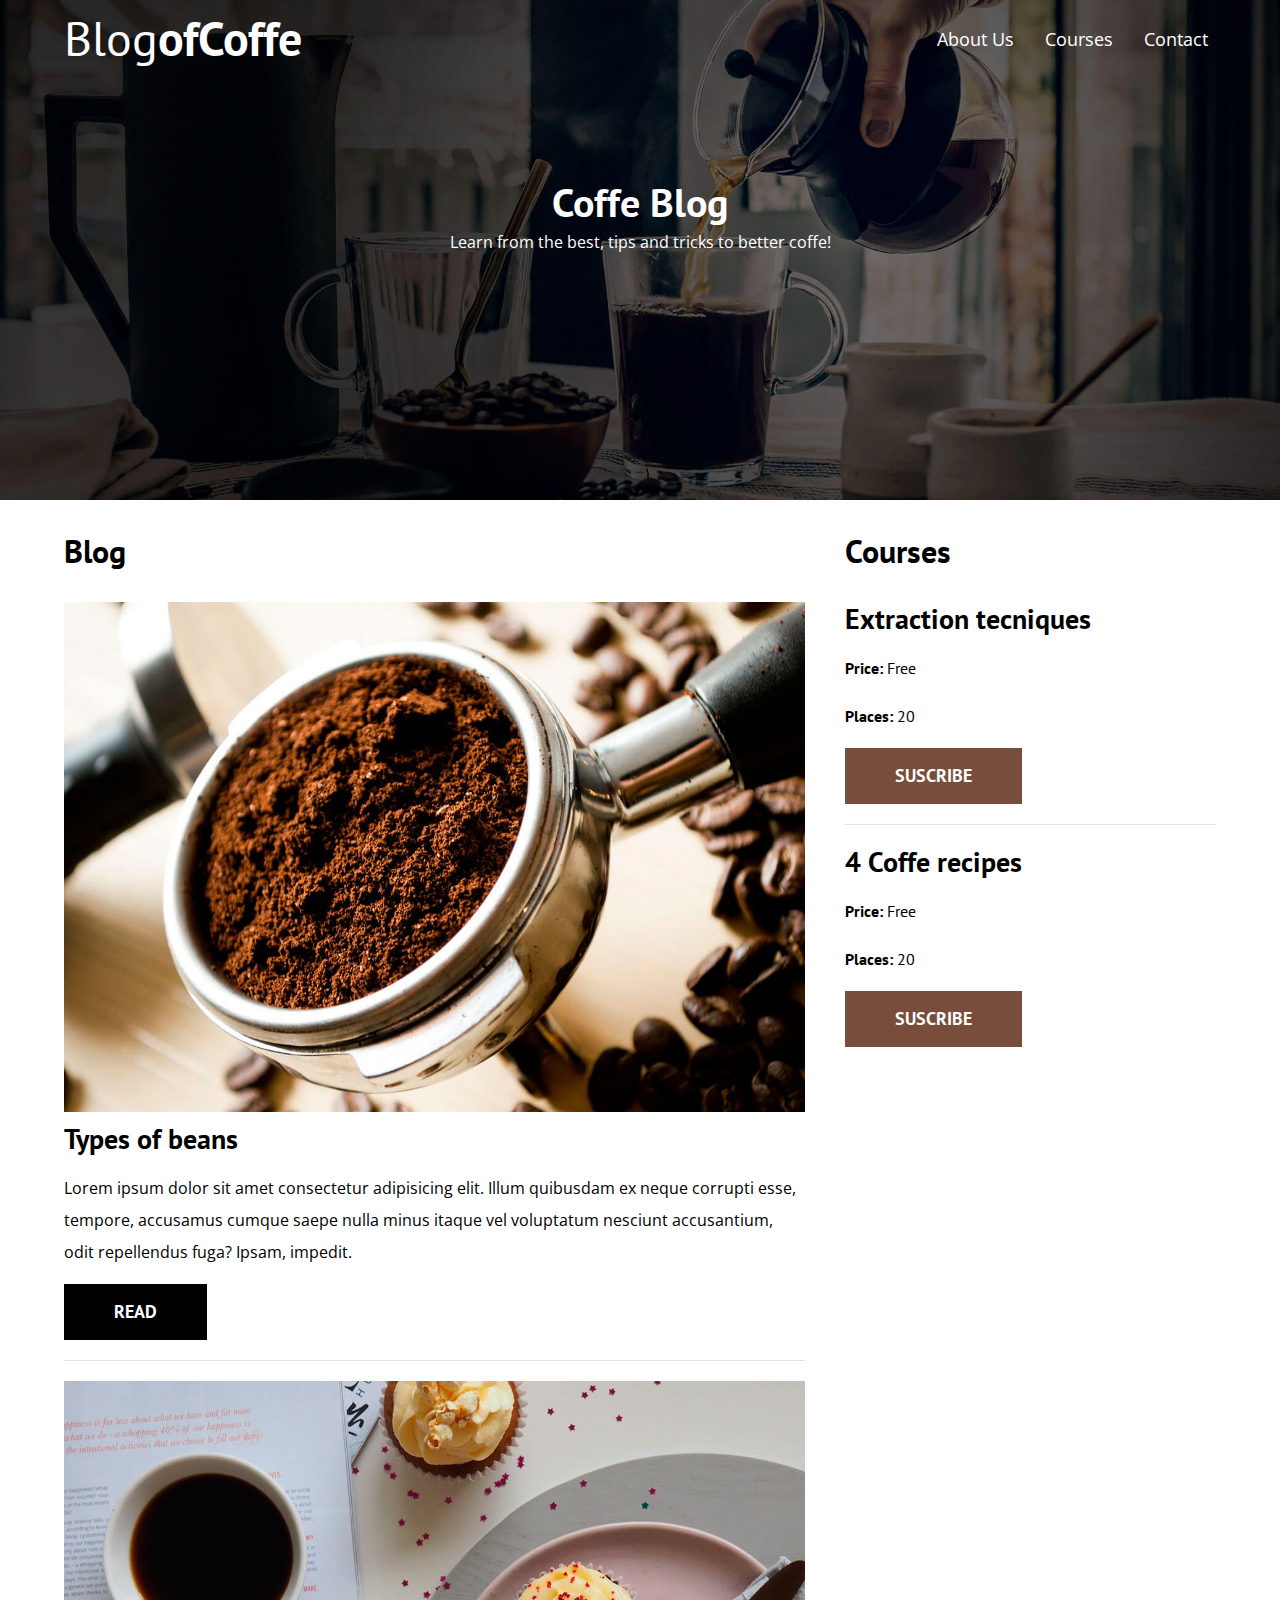
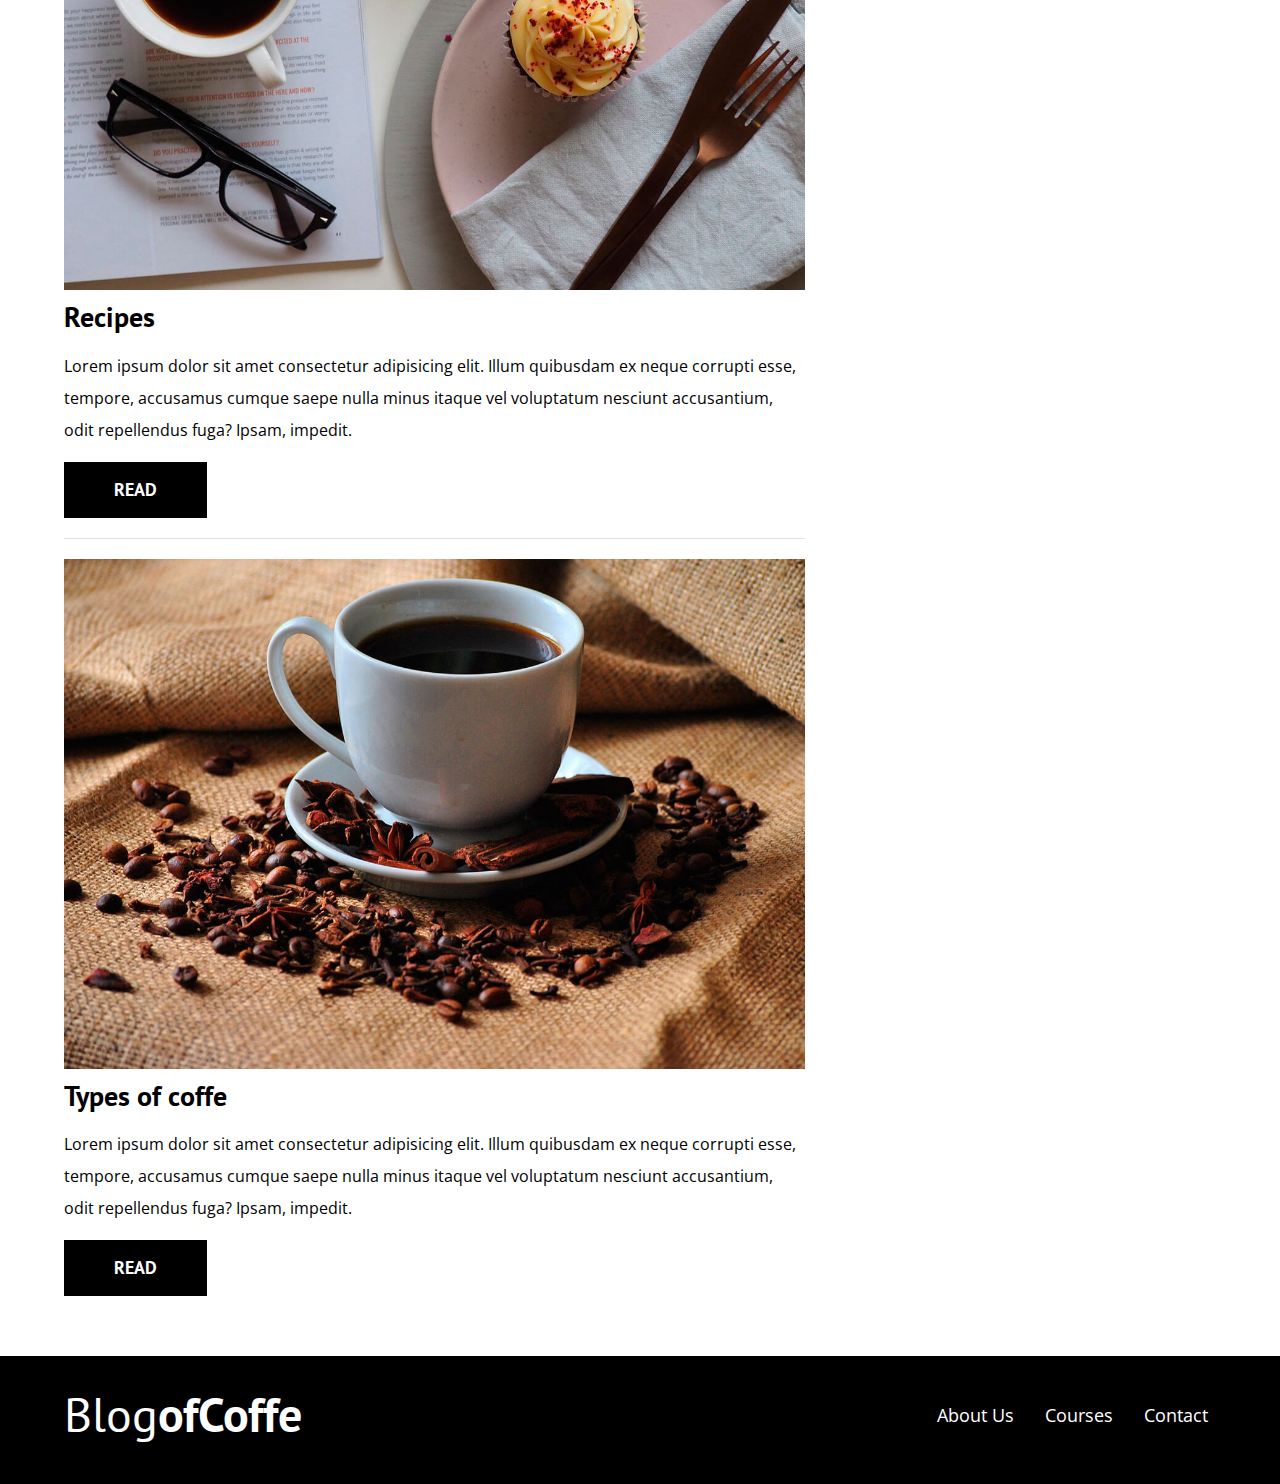
<file: index.html>
<!DOCTYPE html>
<html lang="en">
<head>
    <meta charset="UTF-8">
    <meta name="viewport" content="width=device-width, initial-scale=1.0">
    <meta name="description" content="A frontend for a coffe blog web page">

    <title>Coffe-Shop</title>
    <link rel="stylesheet" href="css/normalize.css">
    <link rel="preconnect" href="https://fonts.googleapis.com">
    <link rel="preconnect" href="https://fonts.gstatic.com" crossorigin>
    <link href="https://fonts.googleapis.com/css2?family=Open+Sans&family=PT+Sans:wght@400;700&display=swap" rel="stylesheet">
    <link rel="stylesheet" href="css/style.css">
</head>
<body>
    <header class="header">
        <div class="header__content">
            <div class="content">
                <div class="bar">
                    <a href="./index.html" class="logo">
                        <h1 class="logo__name no-margin text-center">Blog<span class="logo__bold">ofCoffe</span></h1>
                    </a>

                    <nav class="nav text-center no-margin">
                        <a href="aboutus.html" class="nav__link">About Us</a>
                        <a href="courses.html" class="nav__link">Courses</a>
                        <a href="contact.html" class="nav__link">Contact</a>
                    </nav>
                </div>
            </div>

            <div class="header__text text-center">
                <h2 class="no-margin">Coffe Blog</h2>
                <p class="no-margin">Learn from the best, tips and tricks to better coffe!</p>
            </div> 
        </div>
    </header>

    <div class="content main_content">
        <main class="blog">
            <h3>Blog</h3>
            <article class="entrace">
                <div class="entrace__img">
                    <img loading="lazy" src="./img/blog1.jpg" alt="image">
                </div>

                <div class="entrace__content">
                    <h4 class="no-margin">Types of beans</h4>
                    <p>Lorem ipsum dolor sit amet consectetur adipisicing elit. Illum quibusdam ex neque corrupti esse, tempore, accusamus cumque saepe nulla minus itaque vel voluptatum nesciunt accusantium, odit repellendus fuga? Ipsam, impedit.</p>
                    <a class="btn btn--primary" href="read_entrace.html">Read</a>
                </div>
            </article>

            <article class="entrace">
                <div class="entrace__img">
                    <img loading="lazy" src="./img/blog2.jpg" alt="image">
                </div>

                <div class="entrace__content">
                    <h4 class="no-margin">Recipes</h4>
                    <p>Lorem ipsum dolor sit amet consectetur adipisicing elit. Illum quibusdam ex neque corrupti esse, tempore, accusamus cumque saepe nulla minus itaque vel voluptatum nesciunt accusantium, odit repellendus fuga? Ipsam, impedit.</p>
                    <a class="btn btn--primary" href="read_entrace.html">Read</a>
                </div>
            </article>

            <article class="entrace">
                <div class="entrace__img">
                    <img loading="lazy" src="./img/blog3.jpg" alt="image">
                </div>

                <div class="entrace__content">
                    <h4 class="no-margin">Types of coffe</h4>
                    <p>Lorem ipsum dolor sit amet consectetur adipisicing elit. Illum quibusdam ex neque corrupti esse, tempore, accusamus cumque saepe nulla minus itaque vel voluptatum nesciunt accusantium, odit repellendus fuga? Ipsam, impedit.</p>
                    <a class=" btn btn--primary" href="read_entrace.html">Read</a>
                </div>
            </article> 
        </main>
        <aside class="sidebar">
            <h3>Courses</h3>
        
            <ul class="courses no-padding">
                <li class="widget-course">
                    <h4 class="no-margin">Extraction tecniques</h4>
                    <p class="widget-course__label">
                        Price:
                        <span class="widget-course__info">Free</span>
                    </p>
                    <p class="widget-course__label">
                        Places:
                        <span class="widget-course__info">20</span>
                    </p>
                    <a class=" btn btn--secundary" href="read_entrace.html">Suscribe</a>
                </li>

                <li class="widget-course">
                    <h4 class="no-margin">4 Coffe recipes</h4>
                    <p class="widget-course__label">
                        Price:
                        <span class="widget-course__info">Free</span>
                    </p>
                    <p class="widget-course__label">
                        Places:
                        <span class="widget-course__info">20</span>
                    </p>
                    <a class=" btn btn--secundary" href="read_entrace.html">Suscribe</a>
                </li>
            </ul>
        </aside>
    </div>
    <footer class="footer">
        <div class="content">
            <div class="bar">
                <a href="./index.html" class="logo">
                    <h1 class="logo__name no-margin text-center">Blog<span class="logo__bold">ofCoffe</span></h1>
                </a>

                <nav class="nav text-center no-margin">
                    <a href="aboutus.html" class="nav__link">About Us</a>
                    <a href="courses.html" class="nav__link">Courses</a>
                    <a href="contact.html" class="nav__link">Contact</a>
                </nav>
            </div>
        </div>
    </footer>
</body>
</html>
</file>
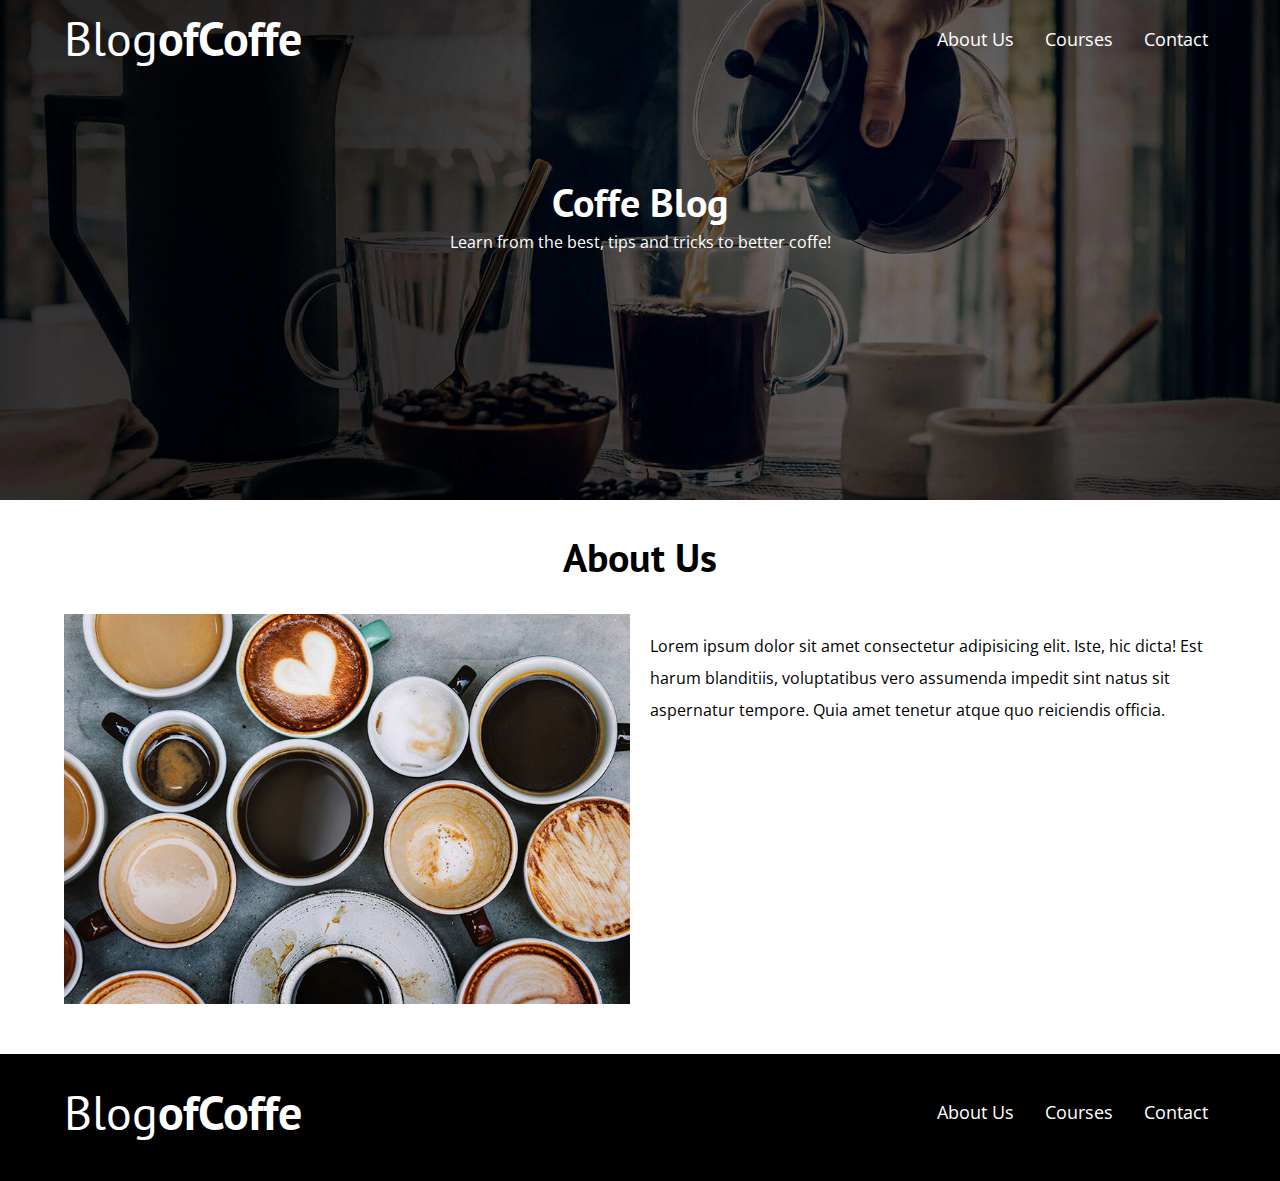
<file: aboutus.html>
<!DOCTYPE html>
<html lang="en">
<head>
    <meta charset="UTF-8">
    <meta name="viewport" content="width=device-width, initial-scale=1.0">
    <title>Coffe-Shop</title>
    <link rel="stylesheet" href="css/normalize.css">
    <link rel="preconnect" href="https://fonts.googleapis.com">
    <link rel="preconnect" href="https://fonts.gstatic.com" crossorigin>
    <link href="https://fonts.googleapis.com/css2?family=Open+Sans&family=PT+Sans:wght@400;700&display=swap" rel="stylesheet">
    <link rel="stylesheet" href="css/style.css">
</head>
<body>
    <header class="header">
        <div class="header__content">
            <div class="content">
                <div class="bar">
                    <a href="./index.html" class="logo">
                        <h1 class="logo__name no-margin text-center">Blog<span class="logo__bold">ofCoffe</span></h1>
                    </a>

                    <nav class="nav text-center no-margin">
                        <a href="aboutus.html" class="nav__link">About Us</a>
                        <a href="courses.html" class="nav__link">Courses</a>
                        <a href="contact.html" class="nav__link">Contact</a>
                    </nav>
                </div>
            </div>

            <div class="header__text text-center">
                <h2 class="no-margin">Coffe Blog</h2>
                <p class="no-margin">Learn from the best, tips and tricks to better coffe!</p>
            </div> 
        </div>
    </header>

    <main class="content">
        <h2 class="text-center">About Us</h2>
        <div class="aboutus">
            <div class="aboutus__img">
                <img src="./img/nosotros.jpg" alt="aboutus">
            </div>

            <div class="aboutus__text">
                <p>Lorem ipsum dolor sit amet consectetur adipisicing elit. Iste, hic dicta! Est harum blanditiis, voluptatibus vero assumenda impedit sint natus sit aspernatur tempore. Quia amet tenetur atque quo reiciendis officia.</p>
            </div>
        </div>
    </main>
    
    <footer class="footer">
        <div class="content">
            <div class="bar">
                <a href="./index.html" class="logo">
                    <h1 class="logo__name no-margin text-center">Blog<span class="logo__bold">ofCoffe</span></h1>
                </a>

                <nav class="nav text-center no-margin">
                    <a href="aboutus.html" class="nav__link">About Us</a>
                    <a href="courses.html" class="nav__link">Courses</a>
                    <a href="contact.html" class="nav__link">Contact</a>
                </nav>
            </div>
        </div>
    </footer>
</body>
</html>
</file>
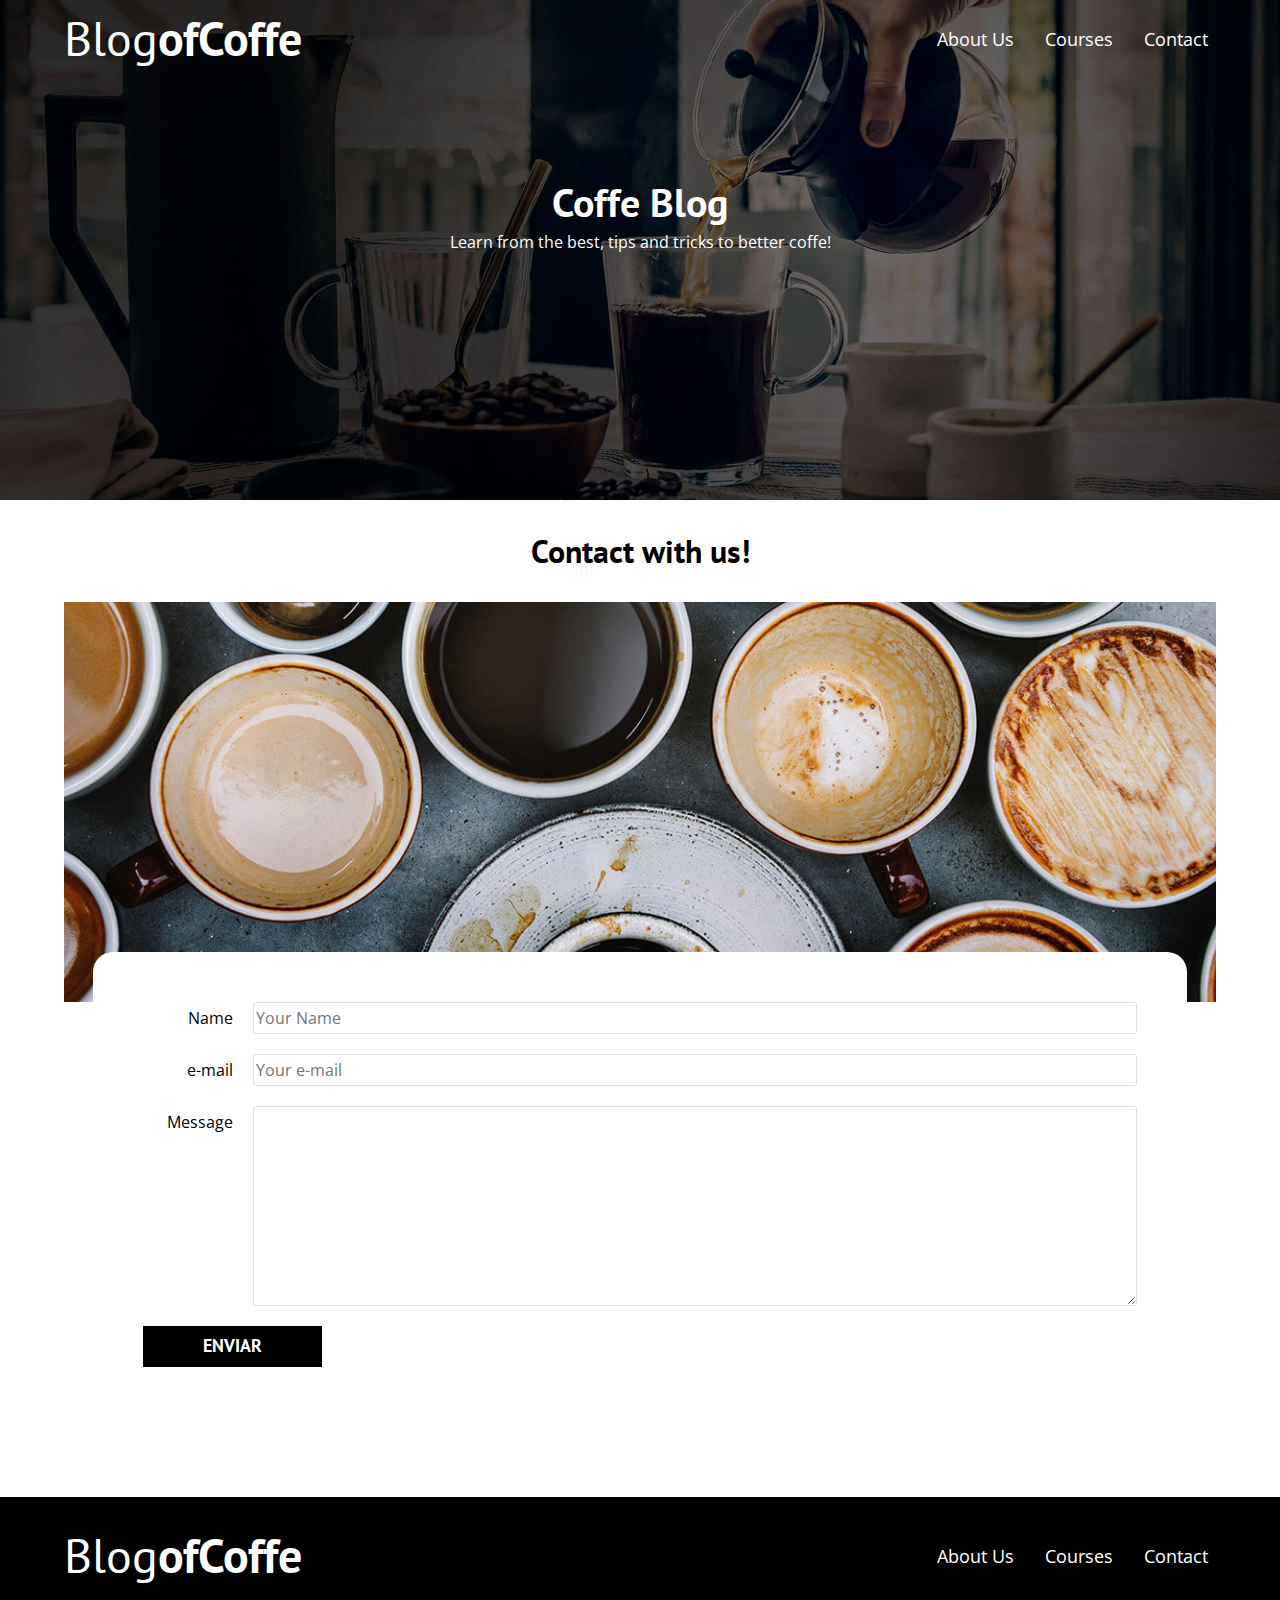
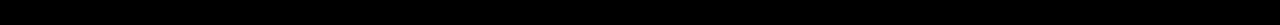
<file: contact.html>
<!DOCTYPE html>
<html lang="en">
<head>
    <meta charset="UTF-8">
    <meta name="viewport" content="width=device-width, initial-scale=1.0">
    <title>Coffe-Shop</title>
    <link rel="stylesheet" href="css/normalize.css">
    <link rel="preconnect" href="https://fonts.googleapis.com">
    <link rel="preconnect" href="https://fonts.gstatic.com" crossorigin>
    <link href="https://fonts.googleapis.com/css2?family=Open+Sans&family=PT+Sans:wght@400;700&display=swap" rel="stylesheet">
    <link rel="stylesheet" href="css/style.css">
</head>
<body>
    <header class="header">
        <div class="header__content">
            <div class="content">
                <div class="bar">
                    <a href="./index.html" class="logo">
                        <h1 class="logo__name no-margin text-center">Blog<span class="logo__bold">ofCoffe</span></h1>
                    </a>

                    <nav class="nav text-center no-margin">
                        <a href="aboutus.html" class="nav__link">About Us</a>
                        <a href="courses.html" class="nav__link">Courses</a>
                        <a href="contact.html" class="nav__link">Contact</a>
                    </nav>
                </div>
            </div>

            <div class="header__text text-center">
                <h2 class="no-margin">Coffe Blog</h2>
                <p class="no-margin">Learn from the best, tips and tricks to better coffe!</p>
            </div> 
        </div>
    </header>

    <main class="content">
        <h3 class="text-center">Contact with us!</h3>
        <div class="img-background"> </div>
        <form class="form">
            <div class="camp">
                <label class="camp__label" for="name">Name</label>
                <input class="camp__input" type="text" placeholder="Your Name" id="name">
            </div>

            <div class="camp">
                <label class="camp__label" for="email">e-mail</label>
                <input class="camp__input" type="emil" placeholder="Your e-mail" id="email">
            </div>

            <div class="camp">
                <label class="camp__label" for="msj">Message</label>
                <textarea class="camp__input camp__input--textarea" id="msg"></textarea>
            </div>
            
            <div class="camp">
                <input type="submit" value="Enviar" class="btn btn--primary" >
            </div>
        </form>
    </main>

    <footer class="footer">
        <div class="content">
            <div class="bar">
                <a href="./index.html" class="logo">
                    <h1 class="logo__name no-margin text-center">Blog<span class="logo__bold">ofCoffe</span></h1>
                </a>

                <nav class="nav text-center no-margin">
                    <a href="aboutus.html" class="nav__link">About Us</a>
                    <a href="courses.html" class="nav__link">Courses</a>
                    <a href="contact.html" class="nav__link">Contact</a>
                </nav>
            </div>
        </div>
    </footer>
</body>
</html>
</file>
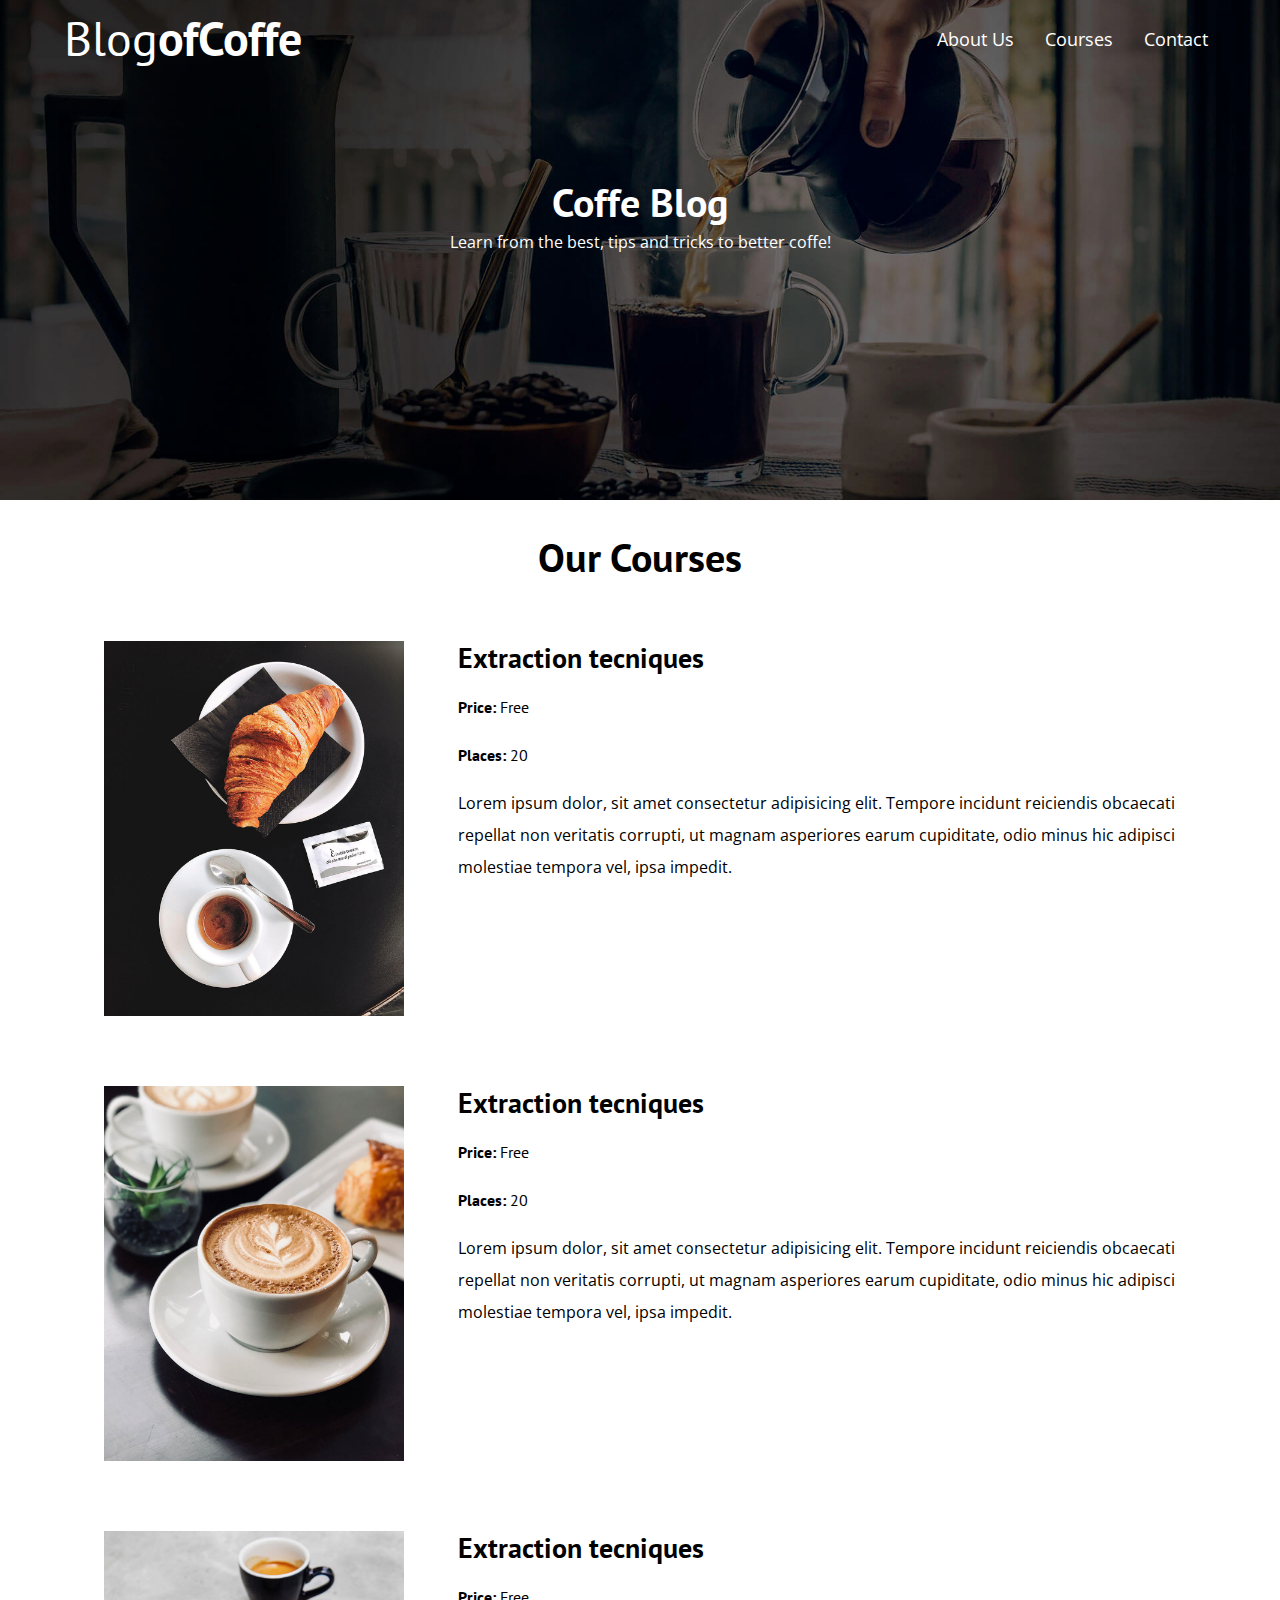
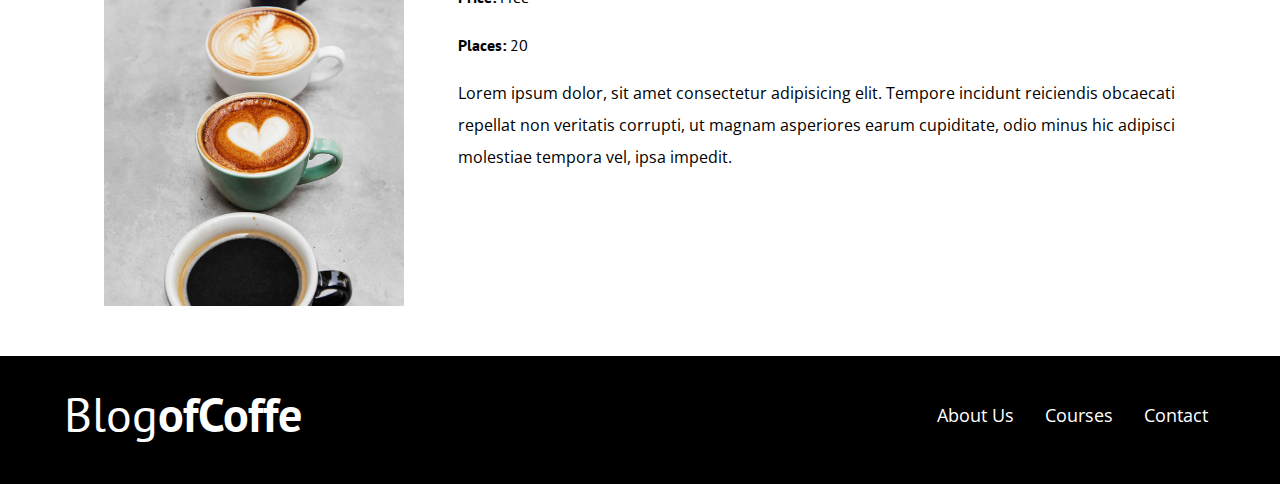
<file: courses.html>
<!DOCTYPE html>
<html lang="en">
<head>
    <meta charset="UTF-8">
    <meta name="viewport" content="width=device-width, initial-scale=1.0">
    <title>Coffe-Shop</title>
    <link rel="stylesheet" href="css/normalize.css">
    <link rel="preconnect" href="https://fonts.googleapis.com">
    <link rel="preconnect" href="https://fonts.gstatic.com" crossorigin>
    <link href="https://fonts.googleapis.com/css2?family=Open+Sans&family=PT+Sans:wght@400;700&display=swap" rel="stylesheet">
    <link rel="stylesheet" href="css/style.css">
</head>
<body>
    <header class="header">
        <div class="header__content">
            <div class="content">
                <div class="bar">
                    <a href="./index.html" class="logo">
                        <h1 class="logo__name no-margin text-center">Blog<span class="logo__bold">ofCoffe</span></h1>
                    </a>

                    <nav class="nav text-center no-margin">
                        <a href="aboutus.html" class="nav__link">About Us</a>
                        <a href="courses.html" class="nav__link">Courses</a>
                        <a href="contact.html" class="nav__link">Contact</a>
                    </nav>
                </div>
            </div>

            <div class="header__text text-center">
                <h2 class="no-margin">Coffe Blog</h2>
                <p class="no-margin">Learn from the best, tips and tricks to better coffe!</p>
            </div> 
        </div>
    </header>

    <main class="content">
        <h2 class="text-center">Our Courses</h2>
        <div class="course">
            <div class="course__image">
                <img src="./img/curso1.jpg" alt="course">
            </div>

            <div class="course__info">
                <h4 class="no-margin">Extraction tecniques</h4>
                <p class="widget-course__label">
                    Price:
                    <span class="widget-course__info">Free</span>
                </p>
                <p class="widget-course__label">
                    Places:
                    <span class="widget-course__info">20</span>
                </p>
                <p>Lorem ipsum dolor, sit amet consectetur adipisicing elit. Tempore incidunt reiciendis obcaecati repellat non veritatis corrupti, ut magnam asperiores earum cupiditate, odio minus hic adipisci molestiae tempora vel, ipsa impedit.</p>
            </div>
        </div>

        <div class="course">
            <div class="course__image">
                <img src="./img/curso2.jpg" alt="course">
            </div>

            <div class="course__info">
                <h4 class="no-margin">Extraction tecniques</h4>
                <p class="widget-course__label">
                    Price:
                    <span class="widget-course__info">Free</span>
                </p>
                <p class="widget-course__label">
                    Places:
                    <span class="widget-course__info">20</span>
                </p>
                <p>Lorem ipsum dolor, sit amet consectetur adipisicing elit. Tempore incidunt reiciendis obcaecati repellat non veritatis corrupti, ut magnam asperiores earum cupiditate, odio minus hic adipisci molestiae tempora vel, ipsa impedit.</p>
            </div>
        </div>

        <div class="course">
            <div class="course__image">
                <img src="./img/curso3.jpg" alt="course">
            </div>

            <div class="course__info">
                <h4 class="no-margin">Extraction tecniques</h4>
                <p class="widget-course__label">
                    Price:
                    <span class="widget-course__info">Free</span>
                </p>
                <p class="widget-course__label">
                    Places:
                    <span class="widget-course__info">20</span>
                </p>
                <p>Lorem ipsum dolor, sit amet consectetur adipisicing elit. Tempore incidunt reiciendis obcaecati repellat non veritatis corrupti, ut magnam asperiores earum cupiditate, odio minus hic adipisci molestiae tempora vel, ipsa impedit.</p>
            </div>
        </div>
    </main>

    <footer class="footer">
        <div class="content">
            <div class="bar">
                <a href="./index.html" class="logo">
                    <h1 class="logo__name no-margin text-center">Blog<span class="logo__bold">ofCoffe</span></h1>
                </a>

                <nav class="nav text-center no-margin">
                    <a href="aboutus.html" class="nav__link">About Us</a>
                    <a href="courses.html" class="nav__link">Courses</a>
                    <a href="contact.html" class="nav__link">Contact</a>
                </nav>
            </div>
        </div>
    </footer>
</body>
</html>
</file>
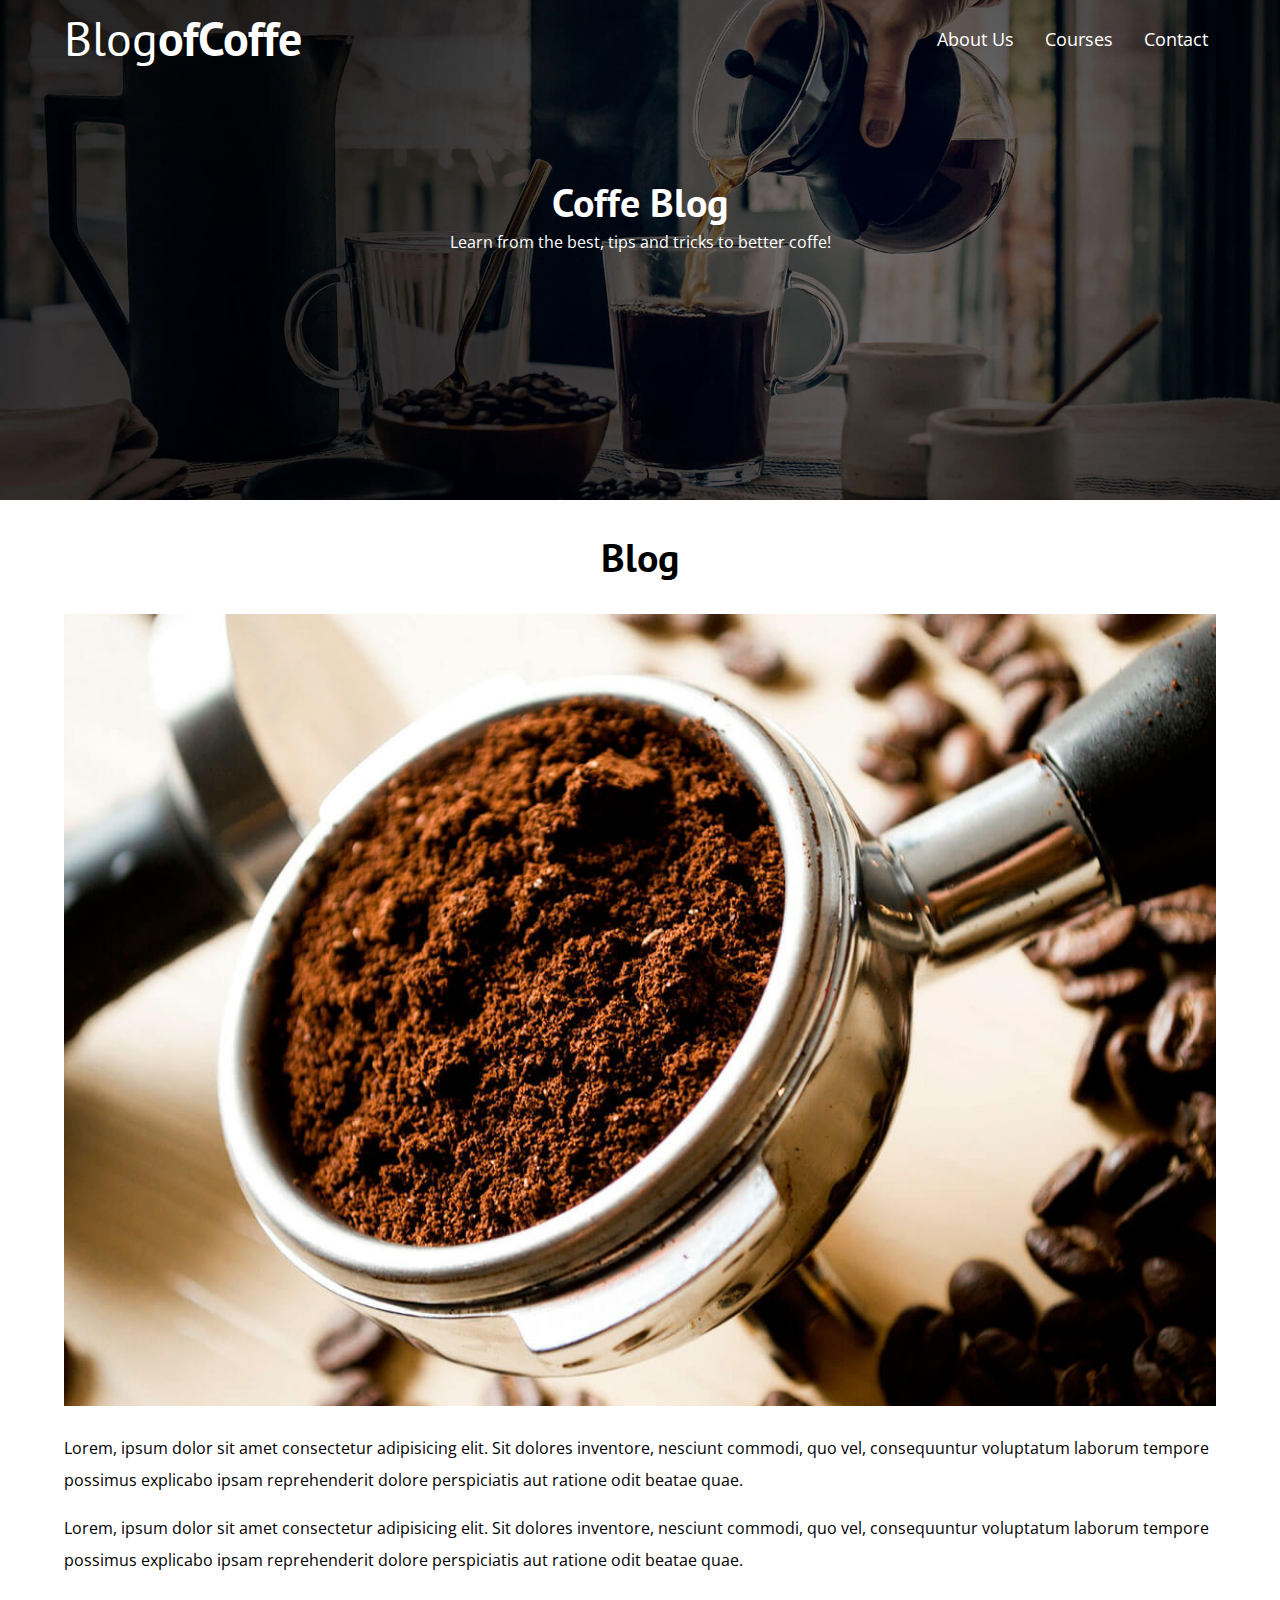
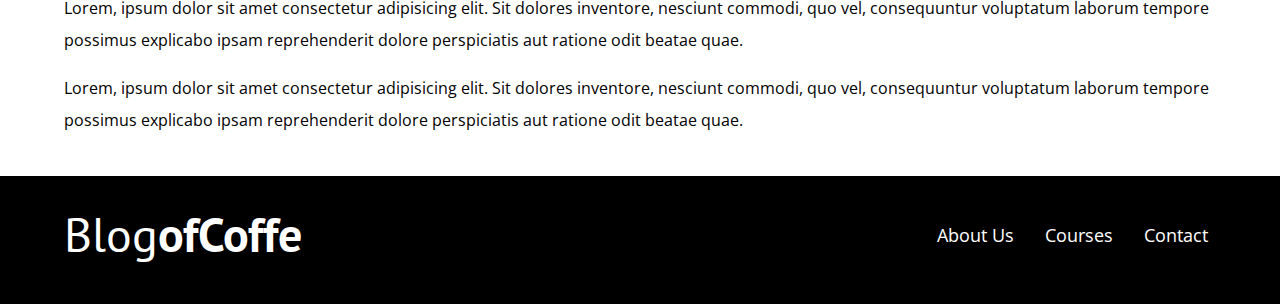
<file: read_entrace.html>
<!DOCTYPE html>
<html lang="en">
<head>
    <meta charset="UTF-8">
    <meta name="viewport" content="width=device-width, initial-scale=1.0">
    <title>Coffe-Shop</title>
    <link rel="stylesheet" href="css/normalize.css">
    <link rel="preconnect" href="https://fonts.googleapis.com">
    <link rel="preconnect" href="https://fonts.gstatic.com" crossorigin>
    <link href="https://fonts.googleapis.com/css2?family=Open+Sans&family=PT+Sans:wght@400;700&display=swap" rel="stylesheet">
    <link rel="stylesheet" href="css/style.css">
</head>
<body>
    <header class="header">
        <div class="header__content">
            <div class="content">
                <div class="bar">
                    <a href="./index.html" class="logo">
                        <h1 class="logo__name no-margin text-center">Blog<span class="logo__bold">ofCoffe</span></h1>
                    </a>

                    <nav class="nav text-center no-margin">
                        <a href="aboutus.html" class="nav__link">About Us</a>
                        <a href="courses.html" class="nav__link">Courses</a>
                        <a href="contact.html" class="nav__link">Contact</a>
                    </nav>
                </div>
            </div>

            <div class="header__text text-center">
                <h2 class="no-margin">Coffe Blog</h2>
                <p class="no-margin">Learn from the best, tips and tricks to better coffe!</p>
            </div> 
        </div>
    </header>

    <main class="content">
        <h2 class="text-center">Blog</h2>
        <img src="./img/blog1.jpg" alt="blog1">
        <p>Lorem, ipsum dolor sit amet consectetur adipisicing elit. Sit dolores inventore, nesciunt commodi, quo vel, consequuntur voluptatum laborum tempore possimus explicabo ipsam reprehenderit dolore perspiciatis aut ratione odit beatae quae.</p>
        <p>Lorem, ipsum dolor sit amet consectetur adipisicing elit. Sit dolores inventore, nesciunt commodi, quo vel, consequuntur voluptatum laborum tempore possimus explicabo ipsam reprehenderit dolore perspiciatis aut ratione odit beatae quae.</p>
        <p>Lorem, ipsum dolor sit amet consectetur adipisicing elit. Sit dolores inventore, nesciunt commodi, quo vel, consequuntur voluptatum laborum tempore possimus explicabo ipsam reprehenderit dolore perspiciatis aut ratione odit beatae quae.</p>
        <p>Lorem, ipsum dolor sit amet consectetur adipisicing elit. Sit dolores inventore, nesciunt commodi, quo vel, consequuntur voluptatum laborum tempore possimus explicabo ipsam reprehenderit dolore perspiciatis aut ratione odit beatae quae.</p>
    </main>

    <footer class="footer">
        <div class="content">
            <div class="bar">
                <a href="./index.html" class="logo">
                    <h1 class="logo__name no-margin text-center">Blog<span class="logo__bold">ofCoffe</span></h1>
                </a>

                <nav class="nav text-center no-margin">
                    <a href="aboutus.html" class="nav__link">About Us</a>
                    <a href="courses.html" class="nav__link">Courses</a>
                    <a href="contact.html" class="nav__link">Contact</a>
                </nav>
            </div>
        </div>
    </footer>
</body>
</html>
</file>
<file: css/style.css>
:root{
    --headFont: 'PT Sans', sans-serif;
    --pFonts: 'Open Sans', sans-serif;
    --primary: #784D3C;
    --gray: #e1e1e1
}
 
html{
    box-sizing: border-box;
    font-size: 62.5%; /*1rem = 10px*/
}

*, *::before, *::after{
    box-sizing: inherit;
}

body{
    font-family: var(--pFonts);
    font-size: 1.6rem;
    line-height: 2;
}

/*Globals*/
.content{
    max-width: 120rem;
    width: 90%;
    margin: 0 auto;
}
 a{
    text-decoration: none;
 }

h1, h2, h3, h4{
    font-family: var(--headFont);
    line-height: 1.2;
}

h1{
    font-size: 4.8rem;
}

h2{
    font-size: 4rem;
}

h3{
    font-size: 3.2rem;
}

h4{
    font-size: 2.8rem;
}

img{
    max-width: 100%;
}

/*Utilities*/
.no-margin{
    margin: 0;
}

.no-padding{
    padding: 0;
}

.text-center{
    text-align: center;
}

/*header*/
.header{
    background-image: url(../img/banner.jpg);
    height: 50rem;
    background-size: cover;
    background-repeat: no-repeat;
    background-position: center center;
}

.header__content{
    background-color: rgba(0, 0, 0, 0.1);
    width: 100%;
    height: 100%;
}

.header__text{
    color: white;
    margin-top: 2rem;
}

@media (min-width: 768px) {
    .header__text{
        margin-top: 11rem;
    }
  
}
.bar{
    padding-top: 1rem;
    margin-bottom: 2rem;
}
@media (min-width: 768px) {
    .bar{
        display: flex;
        justify-content: space-between;
        align-items: center;
    }
}

.logo{
    color: white;
}

.logo__name{
    font-weight: 400;
}

.logo__bold{
    font-weight: 700;
}

@media (min-width: 768px) {
    .nav{
        display: flex;
        gap: 0 1.5rem;
    }
}

.nav__link{
    display: block;
    color: white;
    padding: 0.8rem;
    font-size: 1.8rem;
}

/*Main content*/

@media (min-width: 768px) {
    .main_content{
        display: grid;
        grid-template-columns: 2fr 1fr;
        column-gap: 4rem;
    }
}

.entrace{
    border-bottom: 1px solid var(--gray);
    margin-bottom: 2rem;
}

.entrace:last-of-type{
   border: none; 
   margin-bottom: 0;
}

.btn{
    display: block;
    font-family: var(--headFont);
    text-align: center;
    padding: 1rem 5rem;
    font-size: 1.8rem;
    text-transform: uppercase;
    color: white;
    font-weight: bold;
    margin-bottom: 2rem;
}

@media (min-width: 768px) {
    .btn{
        display: inline-block;
    }
}

.btn--primary{
    background-color: black;
}

.btn--secundary{
    background-color: var(--primary);
}

.courses{
    list-style: none;
}

.widget-course{
    border-bottom: 1px solid var(--gray);
    margin-bottom: 2rem;
}
.widget-course:last-of-type{
    border: none;
    margin-bottom: 0;
}

.widget-course__label{
    font-family: var(--headFont);
    font-weight: 700;
}

.widget-course__info{
    font-family: var(--headFont);
    font-weight: 400;
}
.footer{
    background-color: black;
    padding: 2rem 0;
    margin-top: 4rem;
}

@media (min-width: 768px) {
    .aboutus{
        display: grid;
        grid-template-columns: 1fr 1fr;
        gap: 2rem;
    }
}

.aboutus__img{
    max-height: 100%;
}

.course{
    margin-top: 6rem;
    margin-bottom: 1px solid var(--gray);
    margin-bottom: 2rem;
}

@media (min-width: 768px) {
    .course{
        display: grid;
        grid-template-columns: 1fr 2fr;
        gap: 1.5rem;
        margin-top: 6rem;
    }
}

.course__image{
    max-width: min(30rem, 100%);
    height: 100%;
    margin: 0 auto;
 }

.course__info{
    text-align: center;
}

@media (min-width: 768px) {
    .course__info{
        text-align: left;
    }
  
}

/*Contact page*/
.img-background{
    background-image: url(../img/contacto.jpg);
    height: 40rem;
    background-size: cover;
    background-repeat: no-repeat;
    background-position: center center;
}

.form{
    background-color: white;
    margin: -5rem auto 0 auto;
    width: 95%;
    padding: 5rem;
    border-radius: 2rem;
}

.camp{
    display: flex;
    margin-bottom: 2rem;
    gap: 2rem;
}
.camp__label{
    flex: 0 0 9rem;
    text-align: right;
}
.camp__input{
    flex: 1;
    border: 1px solid var(--gray);
    border-radius: 0.3rem;
}
.camp__input--textarea{
    height: 20rem;
}

.camp .btn{
    border: none;
    align-items: center;
    padding: 1rem 6rem;
}
.camp .btn:hover{
    cursor: pointer;
}
</file>
